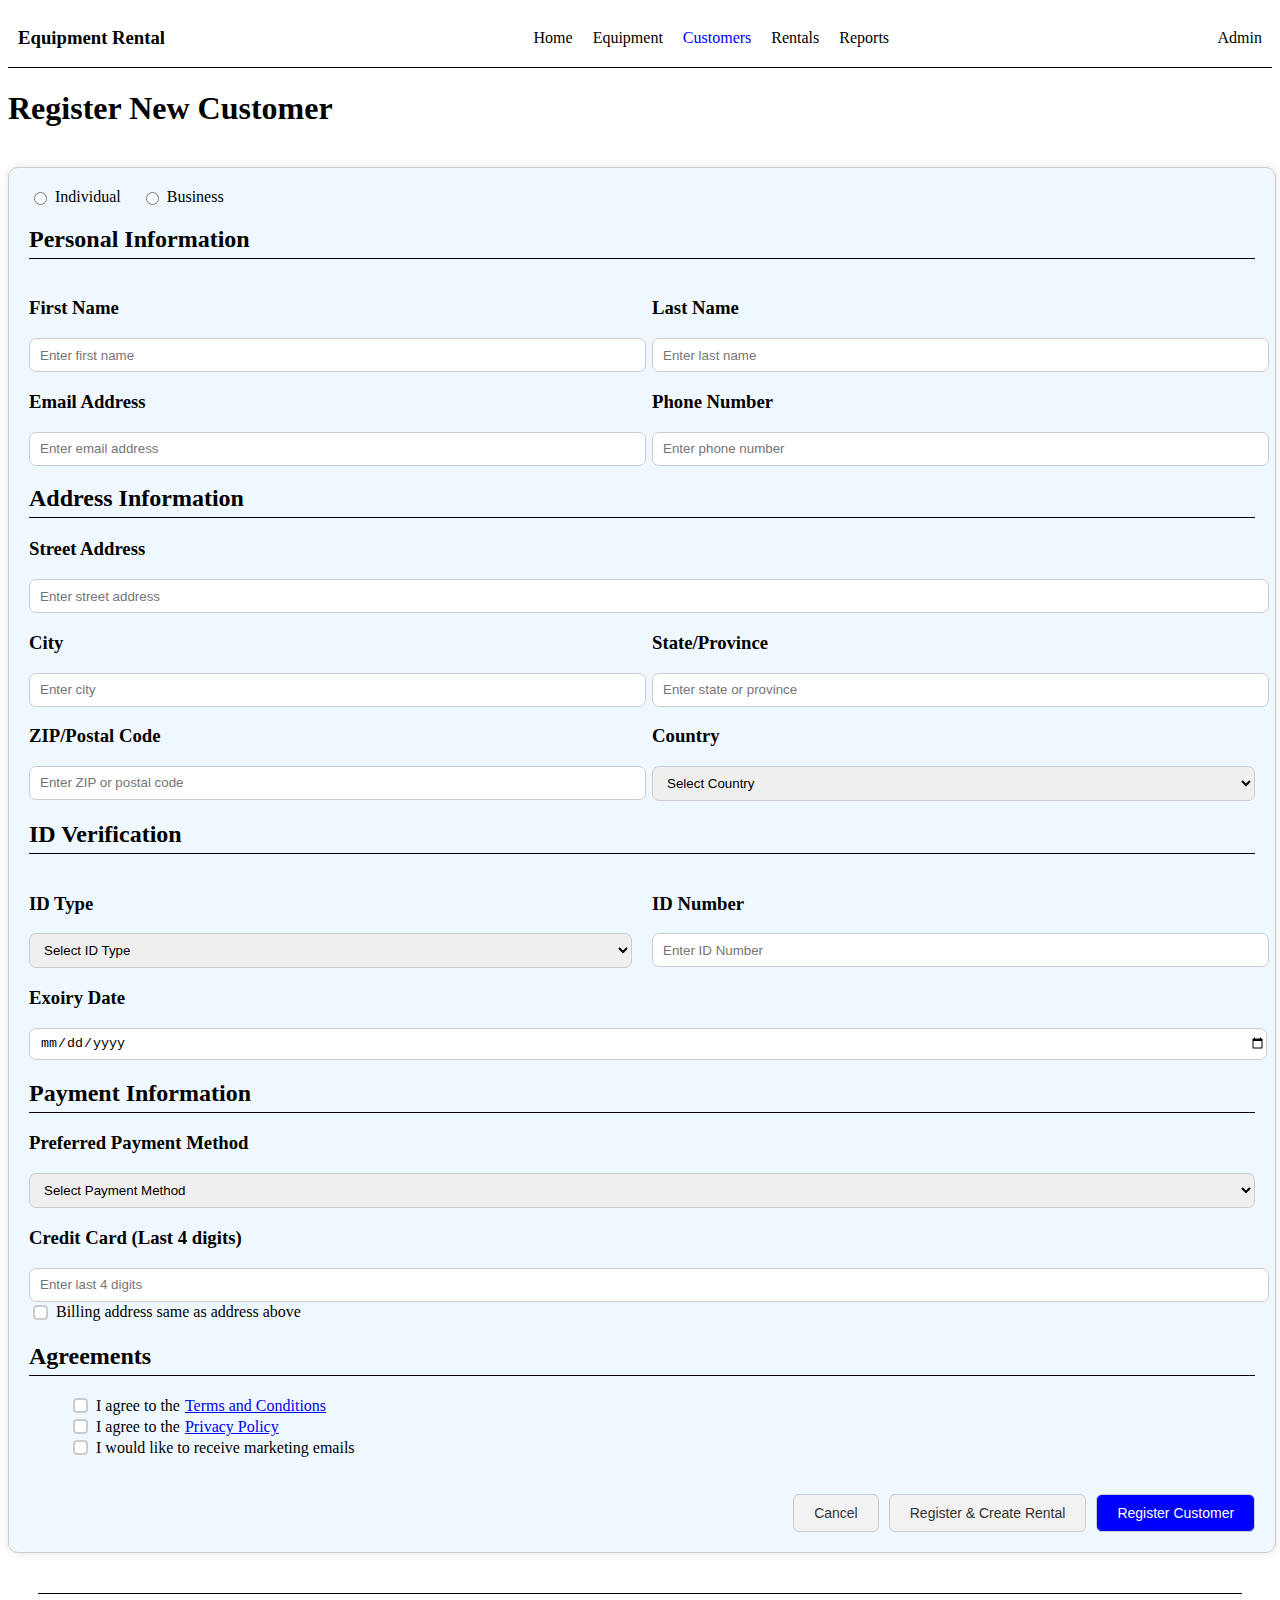
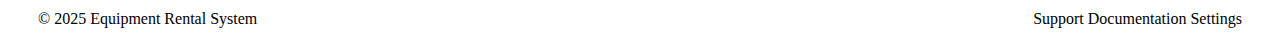
<file: customers.html>
<!DOCTYPE html>
<html lang="en"></html>

<head>
    <meta charset="UTF-8">
    <meta name="viewport" content="width=device-width, initial-scale=1.0">
    <link rel="stylesheet" href="styles.css">
    <title>Document</title>
</head>

<body>
    <header>
        <div>
            <h3>Equipment Rental</h3>
            <nav>
                <ul>
                    <li><a href="./index.html">Home</a></li>
                    <li><a href="./equipment.html">Equipment</a></li>
                    <li><a class="currentPage">Customers</a></li> 
                    <li><a href="./rental.html">Rentals</a></li> 
                    <li><a href="./reports.html">Reports</a></li> 
                </ul>
            </nav>
            <!--<img src="images/logo.png" alt="widget logo"> Profile picture -->
            <a>Admin</a>
        </div>
    </header>
    <main>
        <h1>Register New Customer</h1>
        <form>
            <div class="radio">
                <label><input type="radio" name="type" value="individual">Individual</label>
                <label><input type="radio" name="type" value="business">Business</label>
            </div>

            <section>
                <h2>Personal Information</h2>
                <div class="row">
                    <div>
                        <h3>First Name</h3>
                        <input type="text" name="first_name" placeholder="Enter first name">
                    </div>
                    <div>
                        <h3>Last Name</h3>
                        <input type="text" name="last_name" placeholder="Enter last name">
                    </div>
                </div>
                <div class="row">
                    <div>
                        <h3>Email Address</h3>
                        <input type="email" name="email" placeholder="Enter email address">
                    </div>
                    <div>
                        <h3>Phone Number</h3>
                        <input type="tel" name="phone" placeholder="Enter phone number">
                    </div>
                </div>
            </section>
            <section>
                <h2>Address Information</h2>
                <div>
                    <h3>Street Address</h3>
                    <input type="text" name="street" placeholder="Enter street address">
                </div>
                <div class="row">
                    <div>
                        <h3>City</h3>
                        <input type="text" name="city" placeholder="Enter city">
                    </div>
                    <div>
                        <h3>State/Province</h3>
                        <input type="text" name="state" placeholder="Enter state or province">
                    </div>
                </div>
                <div class="row">
                    <div>
                        <h3>ZIP/Postal Code</h3>
                        <input type="text" name="postal_code" placeholder="Enter ZIP or postal code">
                    </div>
                    <div>
                        <h3>Country</h3>
                        <select name="country">
                            <option>Select Country</option>
                            <option>Canada</option>
                            <option>US</option>
                        </select>
                    </div>
                </div>
            </section>
            <section>
                <h2>ID Verification</h2>
                <div class="row">
                    <div>
                        <h3>ID Type</h3>
                        <select name="id_type">
                            <option>Select ID Type</option>
                        </select>
                    </div>
                    <div>
                        <h3>ID Number</h3>
                        <input type="text" name="id_number" placeholder="Enter ID Number">
                    </div>
                </div>
                <div>
                    <h3>Exoiry Date</h3>
                    <input type="date" name="expiry_date">
                </div>
            </section>
            <section>
                <h2>Payment Information</h2>
                <div>
                    <h3>Preferred Payment Method</h3>
                    <select name="payment_method">
                        <option>Select Payment Method</option>
                    </select>
                </div>
                <div>
                    <h3>Credit Card (Last 4 digits)</h3>
                    <input type="text" name="credit_card" placeholder="Enter last 4 digits">
                </div>
                <label type="checkbox"><input type="checkbox" name="billing_same">Billing address same as address above</label>
            </section>
            <section>
                <h2>Agreements</h2>
                <ul>
                    <li><label type="checkbox"><input type="checkbox">I agree to the <a href="#"> Terms and Conditions</a></label></li>
                    <li><label type="checkbox"><input type="checkbox">I agree to the <a href="#"> Privacy Policy</a></label></li>
                    <li><label type="checkbox"><input type="checkbox">I would like to receive marketing emails</label></li>
                </ul>
            </section>
            <div class="buttons align-right">
                <button type="button" class="margin">Cancel</button>
                <button type="submit" class="margin">Register & Create Rental</button>
                <button type="submit" class="primary margin">Register Customer</button>
            </div>
        </form>
    </main>
    <footer>
        <p>© 2025 Equipment Rental System</p>
        <p>Support Documentation Settings</p>
    </footer>
</body>
</file>
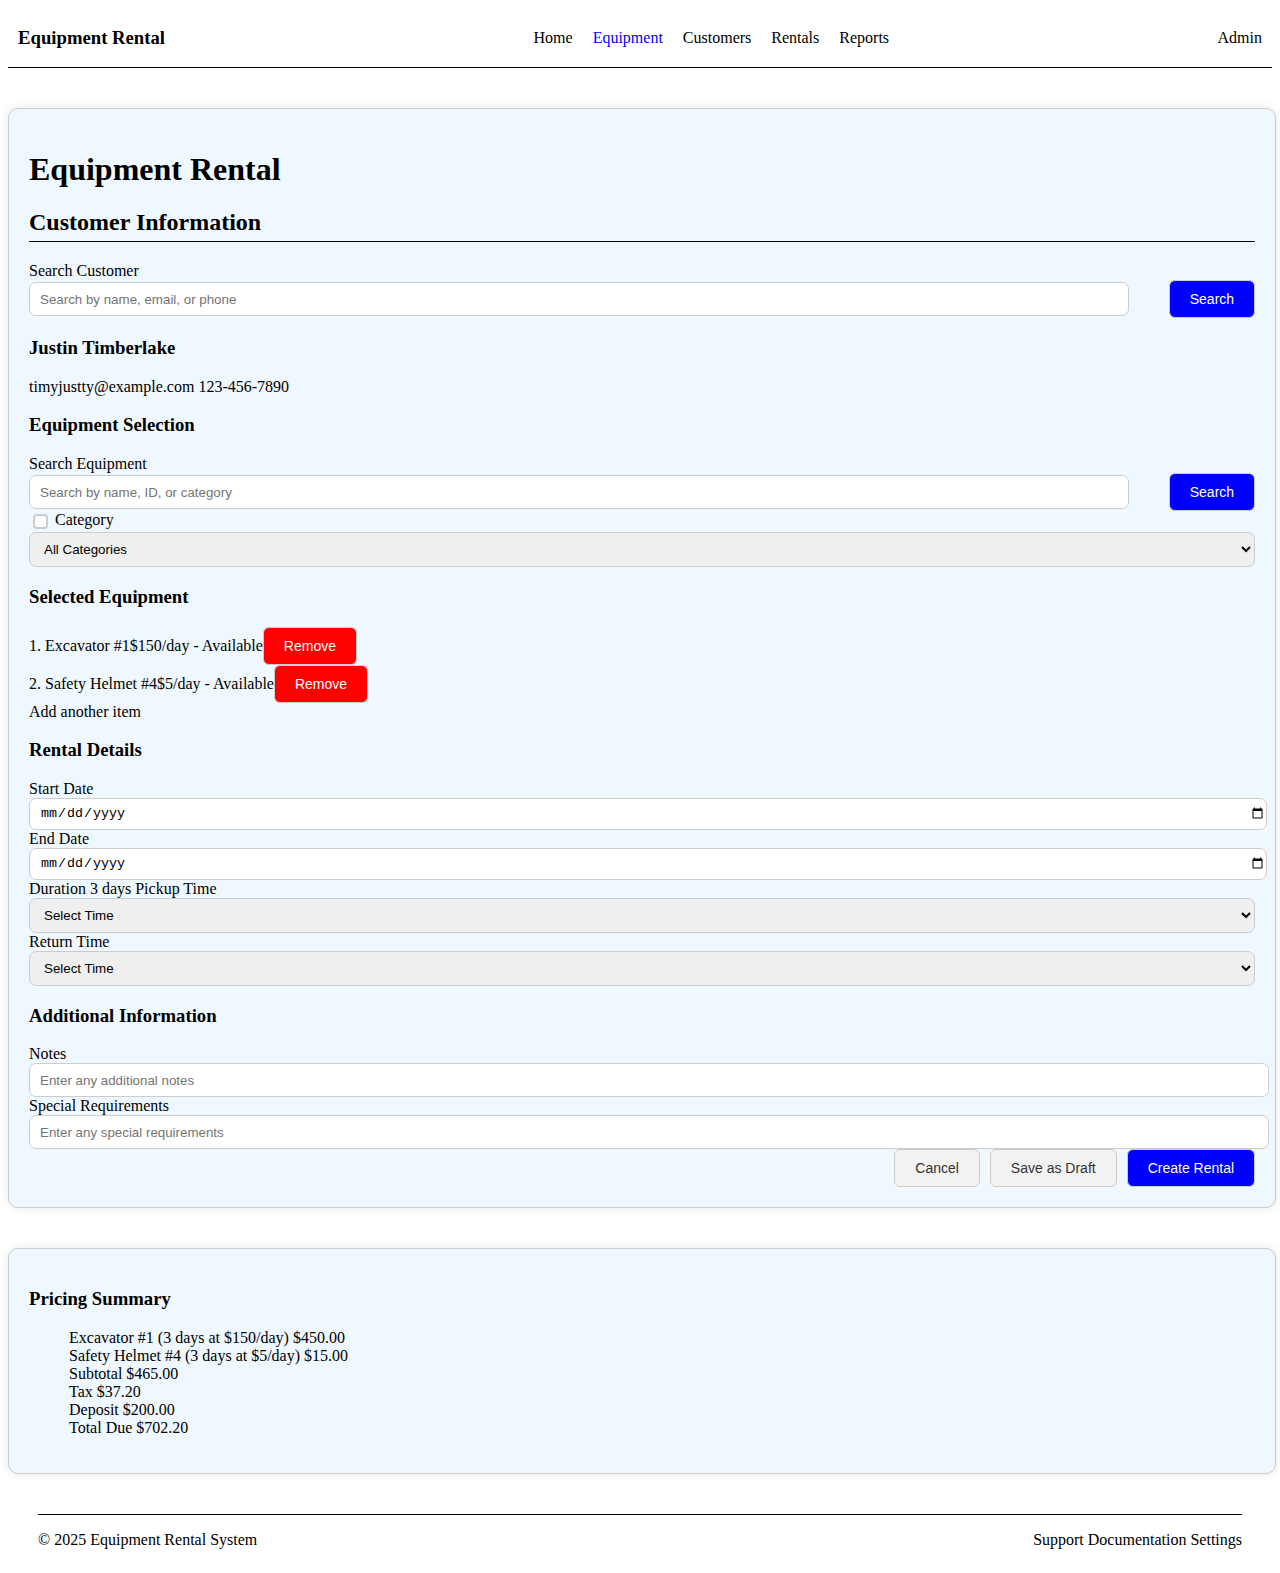
<file: equipment.html>
<!DOCTYPE html>
<html lang="en"></html>

<head>
    <meta charset="UTF-8">
    <meta name="viewport" content="width=device-width, initial-scale=1.0">
    <link rel="stylesheet" href="styles.css">
    <title>Document</title>
</head>

<body>
    <header>
        <div>
            <h3>Equipment Rental</h3>
            <nav>
                <ul>
                    <li><a href="./index.html">Home</a></li>
                    <li><a class="currentPage">Equipment</a></li>
                    <li><a href="./customers.html">Customers</a></li> 
                    <li><a href="./rental.html">Rentals</a></li> 
                    <li><a href="./reports.html">Reports</a></li> 
                </ul>
            </nav>
            <!--<img src="images/logo.png" alt="widget logo"> Profile picture -->
            <a>Admin</a>
        </div>
    </header>
    <main>
        <form>
            <h1>Equipment Rental</h1>
            <section>
                <h2>Customer Information</h2>
                <a>Search Customer</a>
                <div class="search">
                    <input type="text" placeholder="Search by name, email, or phone">
                    <div class="buttons"><button type="button" class="blue">Search</button></div>
                </div>
                <div id="results">
                    <h3>Justin Timberlake</h3>
                    <a>timyjustty@example.com</a>
                    <a>123-456-7890</a>
                </div>

                <h3>Equipment Selection</h3>
                <a>Search Equipment</a>
                <div class="search">
                    <input type="text" placeholder="Search by name, ID, or category">
                    <div class="buttons"><button type="button" class="blue">Search</button></div>
                </div>
                <input type="checkbox">
                <a>Category</a>
                <select name="cars" id="cars">
                    <option>All Categories</option>
                </select>
                <h3>Selected Equipment</h3>
                <div id="results">
                    <div class="search">
                        <a>1. Excavator #1</a>
                        <a>$150/day - Available</a>
                        <div class="buttons"><button type="button" class="secondary">Remove</button></div>
                    </div>
                    <div class="search">
                        <a>2. Safety Helmet #4</a>
                        <a>$5/day - Available</a>
                        <div class="buttons"><button type="button" class="secondary">Remove</button></div>
                    </div> 
                </div>
                <a>Add another item</a>
                <h3>Rental Details</h3>
                <label for="startDate">Start Date</label>
                <input type="date" id="startDate" name="startDate">
                <label for="endDate">End Date</label>
                <input type="date" id="endDate" name="endDate">

                <a>Duration</a>
                <a>3 days</a>

                <label for="pickup">Pickup Time</label>
                <select name="pickup" id="pickup">
                    <option>Select Time</option>
                    <option>7:00 AM</option>
                    <option>8:00 AM</option>
                    <option>9:00 AM</option>
                    <option>10:00 AM</option>
                    <option>11:00 AM</option>
                    <option>12:00 PM</option>
                    <option>1:00 PM</option>
                    <option>2:00 PM</option>
                    <option>3:00 PM</option>
                    <option>4:00 PM</option>
                    <option>5:00 PM</option>
                        
                </select>
                <label for="return">Return Time</label>
                <select name="return" id="return">
                    <option>Select Time</option>
                    <option>7:00 AM</option>
                    <option>8:00 AM</option>
                    <option>9:00 AM</option>
                    <option>10:00 AM</option>
                    <option>11:00 AM</option>
                    <option>12:00 PM</option>
                    <option>1:00 PM</option>
                    <option>2:00 PM</option>
                    <option>3:00 PM</option>
                    <option>4:00 PM</option>
                    <option>5:00 PM</option>
                </select>
                <h3>Additional Information</h3>
                <a>Notes</a>
                <input type="text" placeholder="Enter any additional notes">
                <a>Special Requirements</a>
                <input type="text" placeholder="Enter any special requirements">
                <div class="buttons align-right">
                    <button type="button">Cancel</button>
                    <button type="button">Save as Draft</button>
                    <button type="button" class="primary">Create Rental</button>
                </div> 
            </section>
        </form>
        <form>    
            <section>
                <h3>Pricing Summary</h3>
                <ul>
                    <li>Excavator #1 (3 days at $150/day) $450.00</li>
                    <li>Safety Helmet #4 (3 days at $5/day) $15.00</li>
                    <li>Subtotal $465.00</li>
                    <li>Tax $37.20</li>
                    <li>Deposit $200.00</li>
                    <li>Total Due $702.20</li>
                </ul>
            </section>
        </form>
    </main>
    <footer>
        <p>© 2025 Equipment Rental System</p>
        <p>Support Documentation Settings</p>
    </footer>
</body>
</file>
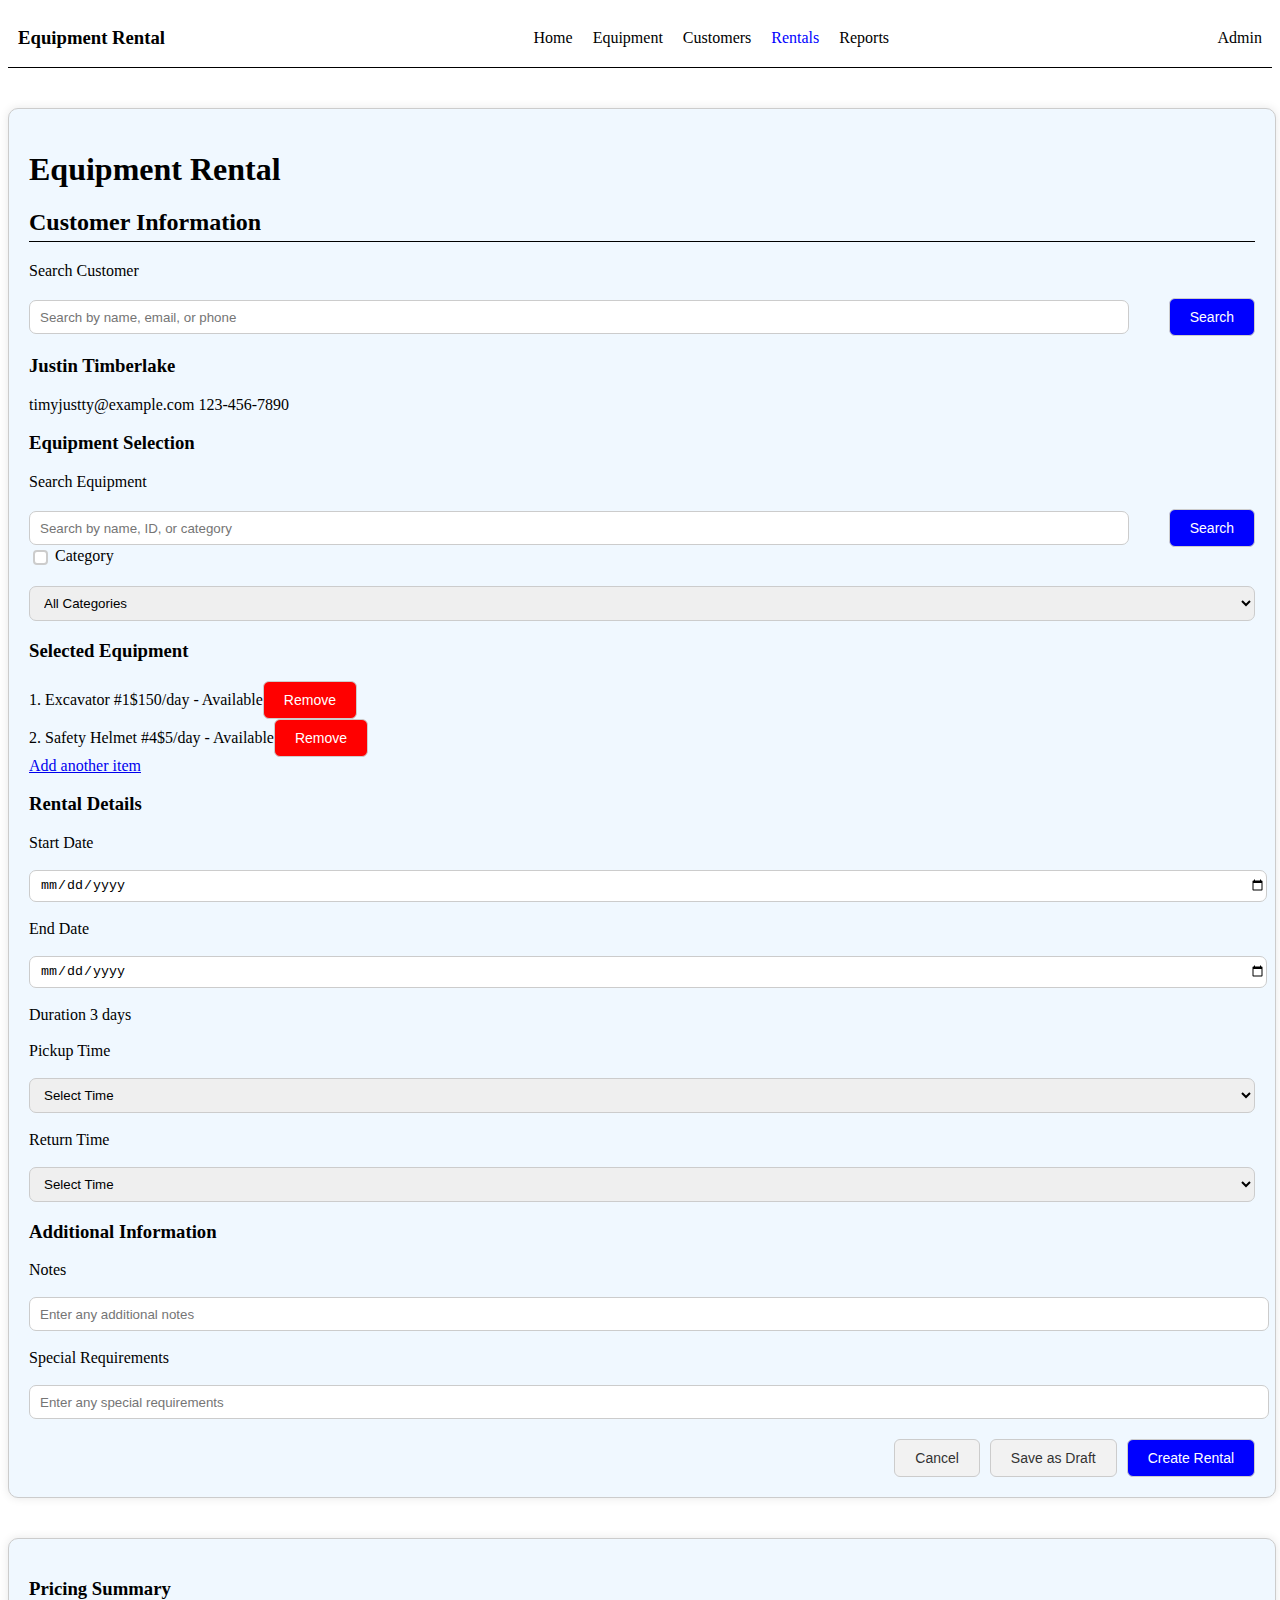
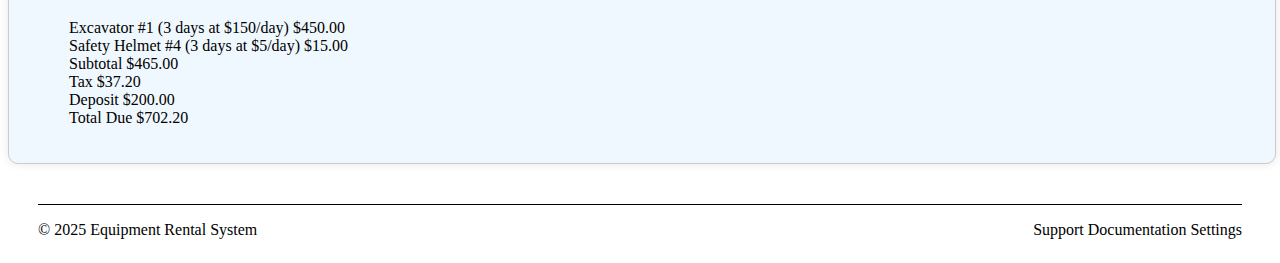
<file: rental.html>
<!DOCTYPE html>
<html lang="en"></html>

<head>
    <meta charset="UTF-8">
    <meta name="viewport" content="width=device-width, initial-scale=1.0">
    <link rel="stylesheet" href="styles.css">
    <title>Document</title>
</head>

<body>
    <header>
        <div>
            <h3>Equipment Rental</h3>
            <nav>
                <ul>
                    <li><a href="./index.html">Home</a></li>
                    <li><a href="./equipment.html">Equipment</a></li>
                    <li><a href="./customers.html">Customers</a></li> 
                    <li><a class="currentPage">Rentals</a></li> 
                    <li><a href="./reports.html">Reports</a></li> 
                </ul>
            </nav>
            <!--<img src="images/logo.png" alt="widget logo"> Profile picture -->
            <a>Admin</a>
        </div>
    </header>
    <main>
        <form>
            <h1>Equipment Rental</h1>
            <section>
                <h2>Customer Information</h2>
                <a>Search Customer</a>
                <br></br>
                <div class="search">
                    <input type="text" placeholder="Search by name, email, or phone">
                    <div class="buttons"><button type="button" class="blue">Search</button></div>
                </div>
                <div id="results">
                    <h3>Justin Timberlake</h3>
                    <a>timyjustty@example.com</a>
                    <a>123-456-7890</a>
                </div>

                <h3>Equipment Selection</h3>
                <a>Search Equipment</a>
                <br></br>
                <div class="search">
                    <input type="text" placeholder="Search by name, ID, or category">
                    <div class="buttons"><button type="button" class="blue">Search</button></div>
                </div>
                <input type="checkbox">
                <a>Category</a>
                <br></br>
                <select name="cars" id="cars">
                    <option>All Categories</option>
                </select>
                <form>
                    <h3>Selected Equipment</h3>
                    <div id="results">
                        <div class="search">
                            <a>1. Excavator #1</a>
                            <a>$150/day - Available</a>
                            <div class="buttons"><button type="button" class="secondary">Remove</button></div>
                        </div>
                        <div class="search">
                            <a>2. Safety Helmet #4</a>
                            <a>$5/day - Available</a>
                            <div class="buttons"><button type="button" class="secondary">Remove</button></div>
                        </div> 
                    </div>
                </form>
                <a href="#">Add another item</a>
                <h3>Rental Details</h3>
                <label for="startDate">Start Date</label>
                <br></br>
                <input type="date" id="startDate" name="startDate">
                <br></br>
                <label for="endDate">End Date</label>
                <br></br>
                <input type="date" id="endDate" name="endDate">
                <br></br>
                <a>Duration</a>
                <a>3 days</a>
                <br></br>
                <label for="pickup">Pickup Time</label>
                <br></br>
                <select name="pickup" id="pickup">
                    <option>Select Time</option>
                    <option>7:00 AM</option>
                    <option>8:00 AM</option>
                    <option>9:00 AM</option>
                    <option>10:00 AM</option>
                    <option>11:00 AM</option>
                    <option>12:00 PM</option>
                    <option>1:00 PM</option>
                    <option>2:00 PM</option>
                    <option>3:00 PM</option>
                    <option>4:00 PM</option>
                    <option>5:00 PM</option>        
                </select>
                <br></br>
                <label for="return">Return Time</label>
                <br></br>
                <select name="return" id="return">
                    <option>Select Time</option>
                    <option>7:00 AM</option>
                    <option>8:00 AM</option>
                    <option>9:00 AM</option>
                    <option>10:00 AM</option>
                    <option>11:00 AM</option>
                    <option>12:00 PM</option>
                    <option>1:00 PM</option>
                    <option>2:00 PM</option>
                    <option>3:00 PM</option>
                    <option>4:00 PM</option>
                    <option>5:00 PM</option>
                </select>
                <h3>Additional Information</h3>
                <a>Notes</a>
                <br></br>
                <input type="text" placeholder="Enter any additional notes">
                <br></br>
                <a>Special Requirements</a>
                <br></br>
                <input type="text" placeholder="Enter any special requirements">
                <div class="buttons align-right">
                    <button type="button" class="margin">Cancel</button>
                    <button type="button" class="margin">Save as Draft</button>
                    <button type="button" class="primary margin">Create Rental</button>
                </div> 
            </section>
        </form>
        <form>    
            <section>
                <h3>Pricing Summary</h3>
                <ul>
                    <li>Excavator #1 (3 days at $150/day) $450.00</li>
                    <li>Safety Helmet #4 (3 days at $5/day) $15.00</li>
                    <li>Subtotal $465.00</li>
                    <li>Tax $37.20</li>
                    <li>Deposit $200.00</li>
                    <li>Total Due $702.20</li>
                </ul>
            </section>
        </form>
    </main>
    <footer>
        <p>© 2025 Equipment Rental System</p>
        <p>Support Documentation Settings</p>
    </footer>
</body>
</file>
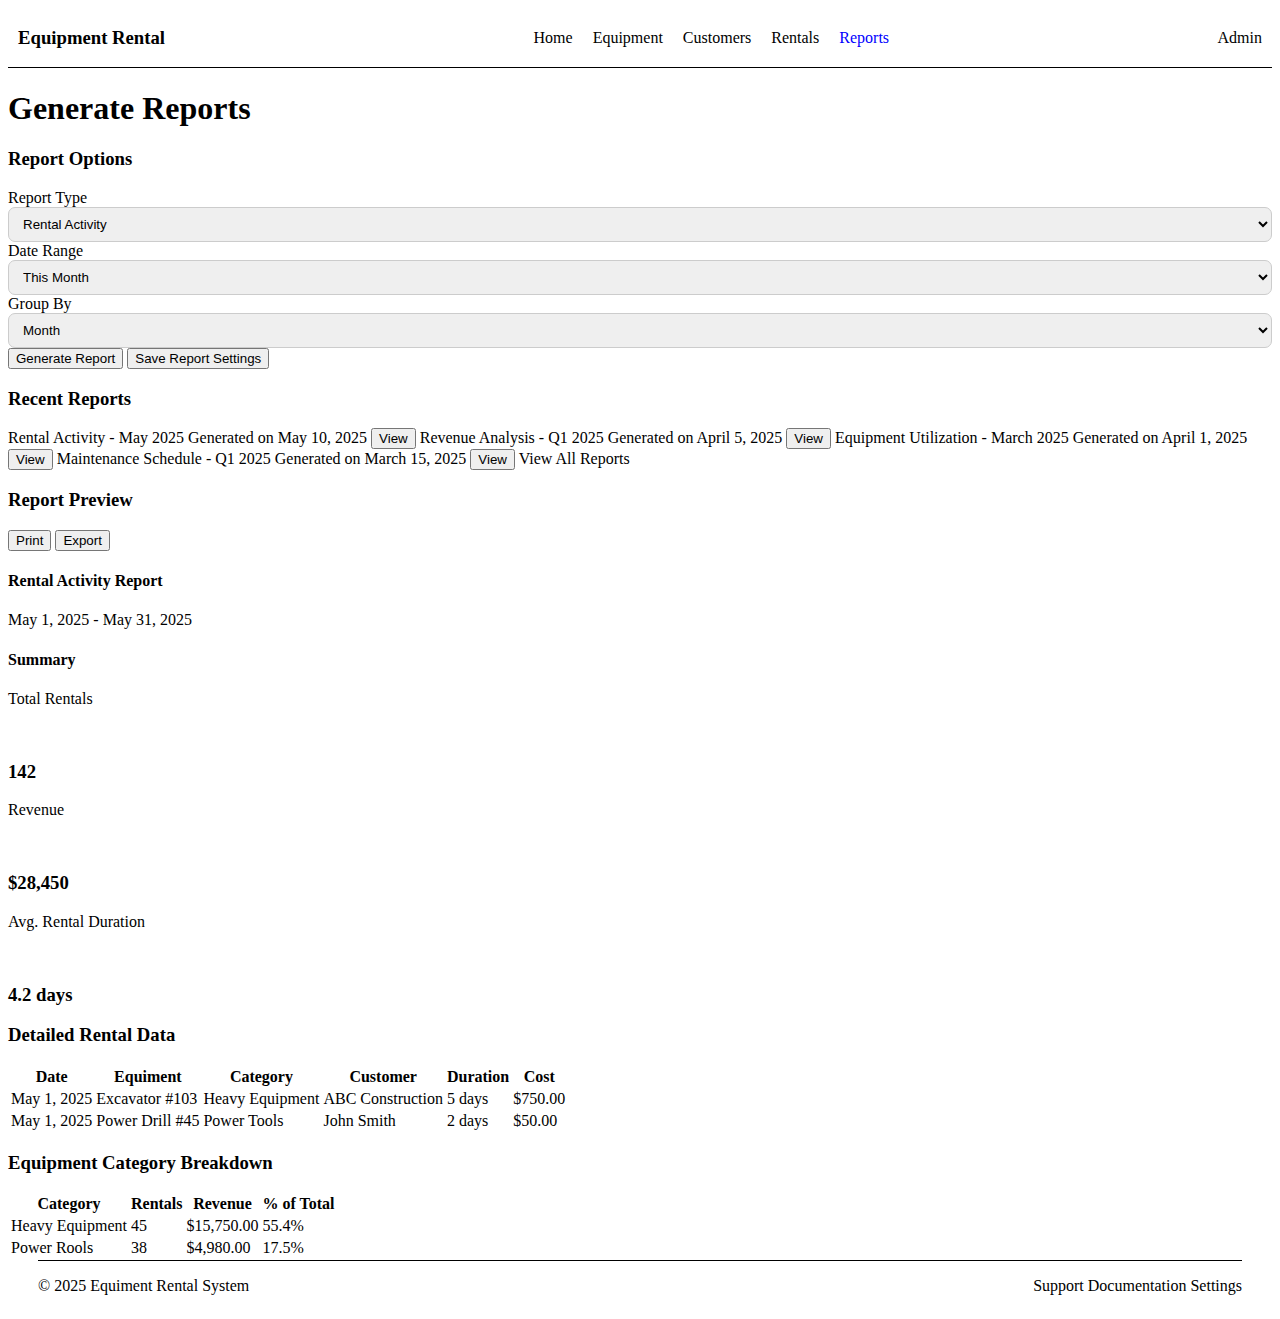
<file: reports.html>
<!DOCTYPE html>
<html lang="en"></html>

<head>
    <meta charset="UTF-8">
    <meta name="viewport" content="width=device-width, initial-scale=1.0">
    <link rel="stylesheet" href="styles.css">
    <title>Document</title>
</head>

<body>
    <header>
        <div>
            <h3>Equipment Rental</h3>
            <nav>
                <ul>
                    <li><a href="./index.html">Home</a></li>
                    <li><a href="./equipment.html">Equipment</a></li>
                    <li><a href="./customers.html">Customers</a></li> 
                    <li><a class="./rental.html">Rentals</a></li> 
                    <li><a class="currentPage">Reports</a></li> 
                </ul>
            </nav>
            <!--<img src="images/logo.png" alt="widget logo"> Profile picture -->
            <a>Admin</a>
        </div>
    </header>
    <main>
        <h1>Generate Reports</h1>
        <section>
            <h3>Report Options</h3> 
            <a>Report Type</a>
            <select name="reporttype" id="reporttype">
                <option>Rental Activity</option>
            </select>
            <a>Date Range</a>
            <select name="daterange" id="daterange">
                <option>This Month</option> 
            </select>
            <a>Group By</a>
            <select name="groupby" id="groupby">
                <option>Month</option>
            </select>
            <button type="button">Generate Report</button>
            <button type="button">Save Report Settings</button>
        </section>
        <section>
            <h3>Recent Reports</h3> 
            <a>Rental Activity - May 2025</a>
            <a>Generated on May 10, 2025</a>
            <button type="button">View</button>
            <a>Revenue Analysis - Q1 2025</a>
            <a>Generated on April 5, 2025</a>
            <button type="button">View</button>
            <a>Equipment Utilization - March 2025</a>
            <a>Generated on April 1, 2025</a>
            <button type="button">View</button>
            <a>Maintenance Schedule - Q1 2025</a>
            <a>Generated on March 15, 2025</a>
            <button type="button">View</button>
            <a>View All Reports</a>
        </section>
        <section>
            <h3>Report Preview</h3>
            <button type="button">Print</button>
            <button type="button">Export</button>
            <div>
                <h4>Rental Activity Report</h4>
                <a>May 1, 2025 - May 31, 2025</a>
                <h4>Summary</h4>
                <p>Total Rentals</p><br><h3>142</h3>
                <p>Revenue</p><br><h3>$28,450</h3>
                <p>Avg. Rental Duration</p><br><h3>4.2 days</h3>
                <h3>Detailed Rental Data</h3>
                <table>
                    <tr>
                        <th>Date</th>
                        <th>Equiment</th>
                        <th>Category</th>
                        <th>Customer</th>
                        <th>Duration</th>
                        <th>Cost</th>
                    </tr>
                    <tr>
                        <td>May 1, 2025</td>
                        <td>Excavator #103</td>
                        <td>Heavy Equipment</td>
                        <td>ABC Construction</td>
                        <td>5 days</td>
                        <td>$750.00</td>
                    </tr>
                    <tr>
                        <td>May 1, 2025</td>
                        <td>Power Drill #45</td>
                        <td>Power Tools</td>
                        <td>John Smith</td>
                        <td>2 days</td>
                        <td>$50.00</td>
                    </tr>
                </table>
                <h3>Equipment Category Breakdown</h3>
                <table>
                    <tr>
                        <th>Category</th>
                        <th>Rentals</th>
                        <th>Revenue</th>
                        <th>% of Total</th>
                    </tr>
                    <tr>
                        <td>Heavy Equipment</td>
                        <td>45</td>
                        <td>$15,750.00</td>
                        <td>55.4%</td>
                    </tr>
                    <tr>
                        <td>Power Rools</td>
                        <td>38</td>
                        <td>$4,980.00</td>
                        <td>17.5%</td>
                    </tr>
                </table>
            </div>
        </section>
    </main>
    <footer>
        <p>© 2025 Equiment Rental System</p>
        <p>Support Documentation Settings</p>
    </footer>
</body>
</file>
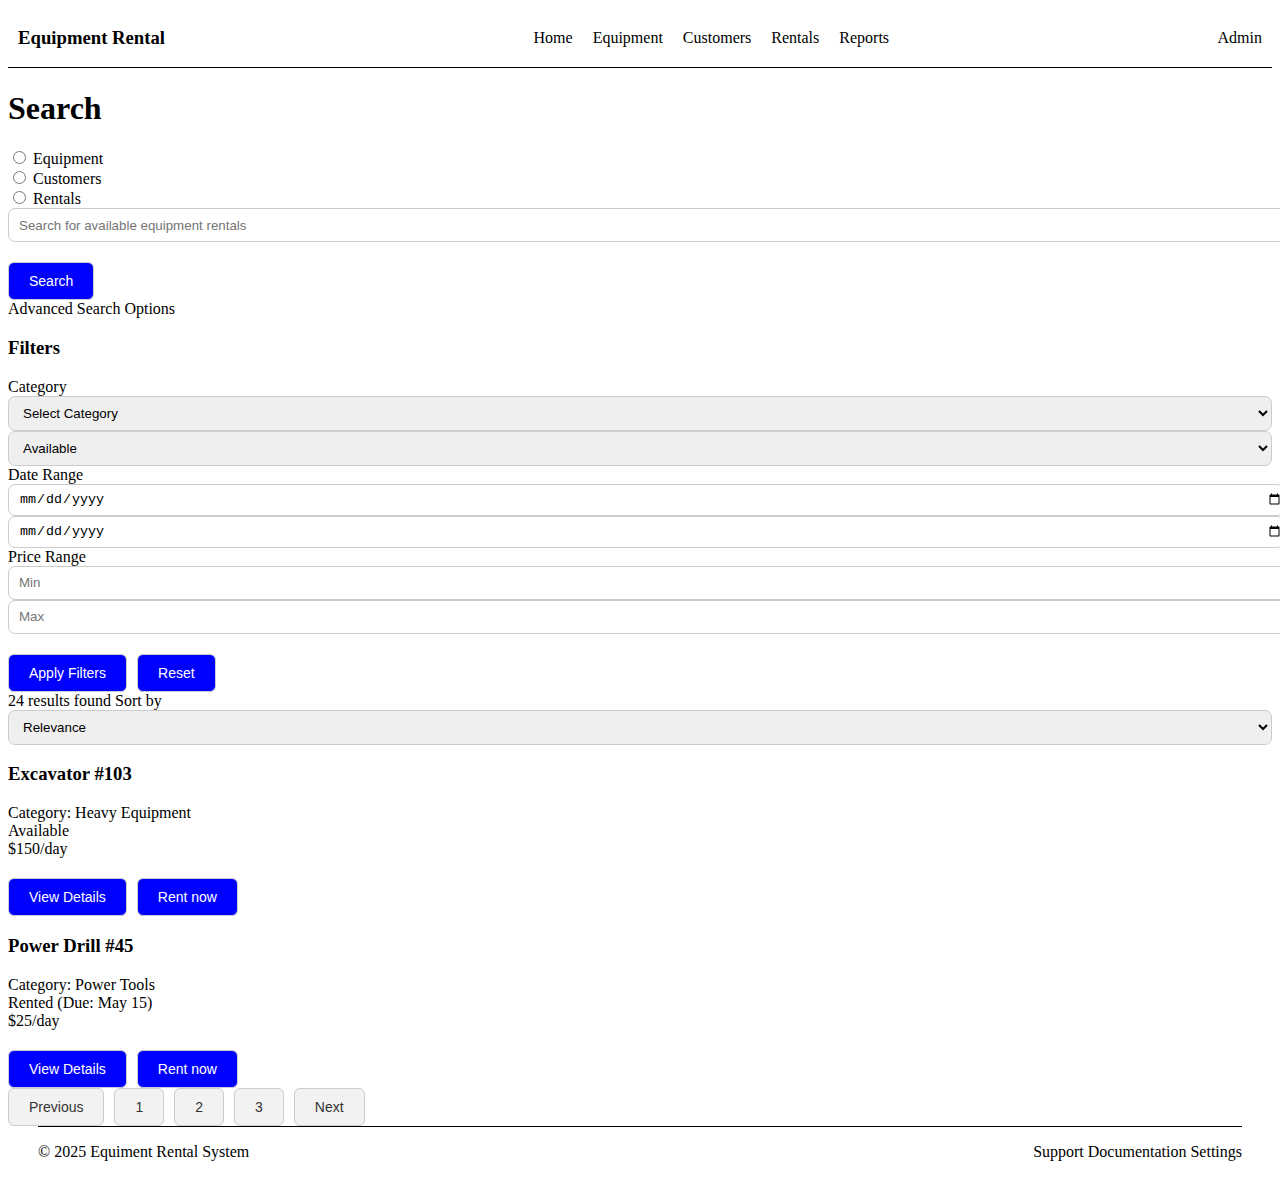
<file: search.html>
<!DOCTYPE html>
<html lang="en"></html>

<head>
    <meta charset="UTF-8">
    <meta name="viewport" content="width=device-width, initial-scale=1.0">
    <link rel="stylesheet" href="styles.css">
    <title>Document</title>
</head>

<body>
    <header>
        <div>
            <h3>Equipment Rental</h3>
            <nav>
                <ul>
                    <li><a href="./index.html">Home</a></li>
                    <li><a href="./equipment.html">Equipment</a></li>
                    <li><a href="./customers.html">Customers</a></li> 
                    <li><a href="./rental.html">Rentals</a></li> 
                    <li><a href="./reports.html">Reports</a></li> 
                </ul>
            </nav>
            <!--<img src="images/logo.png" alt="widget logo"> Profile picture -->
            <a>Admin</a>
        </div>
    </header>
    <main>
        <h1>Search</h1>
        <section>
            <input type="radio" id="equipment" name="searchtype" value="equipment">
            <label for="html">Equipment</label><br>
            <input type="radio" id="customers" name="searchtype" value="customers">
            <label for="css">Customers</label><br>
            <input type="radio" id="rentals" name="searchtype" value="rentals">
            <label for="javascript">Rentals</label> 
            <input type="text" placeholder="Search for available equipment rentals">
            <div class="buttons">
                <button type="button" class="blue margin">Search</button>
            </div>
            <a>Advanced Search Options</a>
        </section>
        <section>
            <h3>Filters</h3>
            <a>Category</a>
            <select name="category" id="category">
                <option>Select Category</option>
                <option>Heavy Equipment</option>
                <!--Feel free to add more-->
            </select>
            <select name="status" id="status">
                <option>Available</option>
                <option>Not Available</option>
                <option>Any</option>
            </select>
            <a>Date Range</a>
            <input type="date" id="startDate" name="startDate">
            <input type="date" id="endDate" name="endDate">
            <a>Price Range</a>
            <input type="text" placeholder="Min">
            <input type="text" placeholder="Max">
            <div class="buttons">
                <button type="button" class="blue margin">Apply Filters</button>
                <button type="button" class="blue margin">Reset</button>
            </div>
        </section>
        <section>
            <a>24 results found</a>
            <a>Sort by</a>
            <select name="sort" id="sort">
                <option>Relevance</option>
                <option>Price: Low to High</option>
                <option>Price: High to Low</option>
            </select>
        </section>
        <section>
            <div id="results">
                <h3>Excavator #103</h3>
                <a>Category: Heavy Equipment</a><br>
                <a>Available</a><br>
                <a>$150/day</a>
                <div class="buttons">
                    <button type="button" class="blue margin">View Details</button> 
                    <button type="button" class="blue margin">Rent now</button> 
                </div>

                <h3>Power Drill #45</h3>
                <a>Category: Power Tools</a><br>
                <a>Rented (Due: May 15)</a><br>
                <a>$25/day</a>
                <div class="buttons">
                    <button type="button" class="blue margin">View Details</button> 
                    <button type="button" class="blue margin">Rent now</button> 
                </div>
            </div>
        </section>
        <div class="buttons">
            <button type="button">Previous</button> 
            <button type="button">1</button> 
            <button type="button">2</button> 
            <button type="button">3</button> 
            <button type="button">Next</button> 
        </div>
    </main>
    <footer>
        <p>© 2025 Equiment Rental System</p>
        <p>Support Documentation Settings</p>
    </footer>
</body>
</file>
<file: styles.css>
header > div {
    border-bottom: 1px solid black;
    display: flex;
    align-items: center;
    justify-content: space-between;
    gap: 30px;
    padding-left: 10px;
    padding-right: 10px;
}

header a {
    color: black;
    text-decoration: none;
}

nav ul {
    list-style: none;
    display: flex;
    gap: 20px;
}

.currentPage {
    color: blue;
}

footer {
    border-top: 1px solid black;
    display: flex;
    justify-content: space-between;
    margin-left: 30px;
    margin-right: 30px;
}

.row {
    display: flex;
    gap: 20px;
}

.row > div {
    flex: 1;
}

input:not([type="radio"]):not([type="checkbox"]) {
    width: 100%;
    padding-left: 10px;
    margin-right: 40px;
    height: 30px;
    text-align: start;
    border-radius: 7px;
    border: 1px solid #ccc;
}

input::placeholder {
    text-align: start;
}

select {
    width: 100%;
    height: 35px;
    padding-left: 10px;
    border-radius: 7px;
    border: 1px solid #ccc;
}

h2 {
    border-bottom: 1px solid black;
    padding-bottom: 5px;
}

form {
    background-color: aliceblue;
    padding: 20px;
    border: 1px solid #ccc;
    border-radius: 10px;
    width: 97%;
    margin: 40px auto;
    box-shadow: 0 0 10px rgba(0, 0, 0, 0.1);
}

.buttons {
    display: flex;
    gap: 10px;
}

.align-right {
    justify-content: right;
}

.buttons button {
    padding: 10px 20px;
    font-size: 14px;
    border-radius: 6px;
    border: 1px solid #ccc;
    background-color: #f2f2f2;
    color: #333;
    cursor: pointer;
}

.buttons button.primary {
    background-color: blue;
    color: white;
}

.buttons button.secondary {
    background-color: red;
    color: white;
}

.buttons button.blue {
    background-color: blue;
    color: white;
    align-items: start;
}

.buttons button.margin{
    margin-top: 20px;
}

.radio {
    display: flex;
    gap: 20px;
}

.radio label {
    display: flex;
    align-items: center;
    gap: 5px;
    cursor: pointer;
}

ul {
    list-style: none;
}

input[type="checkbox"]{
    appearance: none;
    width: 15px;
    height: 15px;
    background-color: #fff;
    border: 2px solid #ccc;
    border-radius: 4px;
    cursor: pointer;
    vertical-align: middle;
}

input[type="checkbox"]:checked{
    background-color: blue;
    border-color: black;
}

label[type="checkbox"] {
    display: flex;
    align-items: center;
    gap: 5px;
}

.container {
    display: flex;
    flex-wrap: wrap;
    gap: 20px;
    padding: 20px;
    justify-content: space-between;
}

.box {
    background-color: #f5f5f5;
    border: 1px solid #ccc;
    border-radius: 10px;
    padding: 20px;
    width: 20%;
    height: 120px;
    box-shadow: 0 2px 5px rgba(0, 0, 0, 0.1);
    display: flex;
    flex-direction: column;
    justify-content: center;
    align-items: center;
    transition: transform 0.2s ease;
}

.secondary {
    background-color: red;
    color: white;
}

.search {
    display: flex;
    align-items: center;
}
</file>
